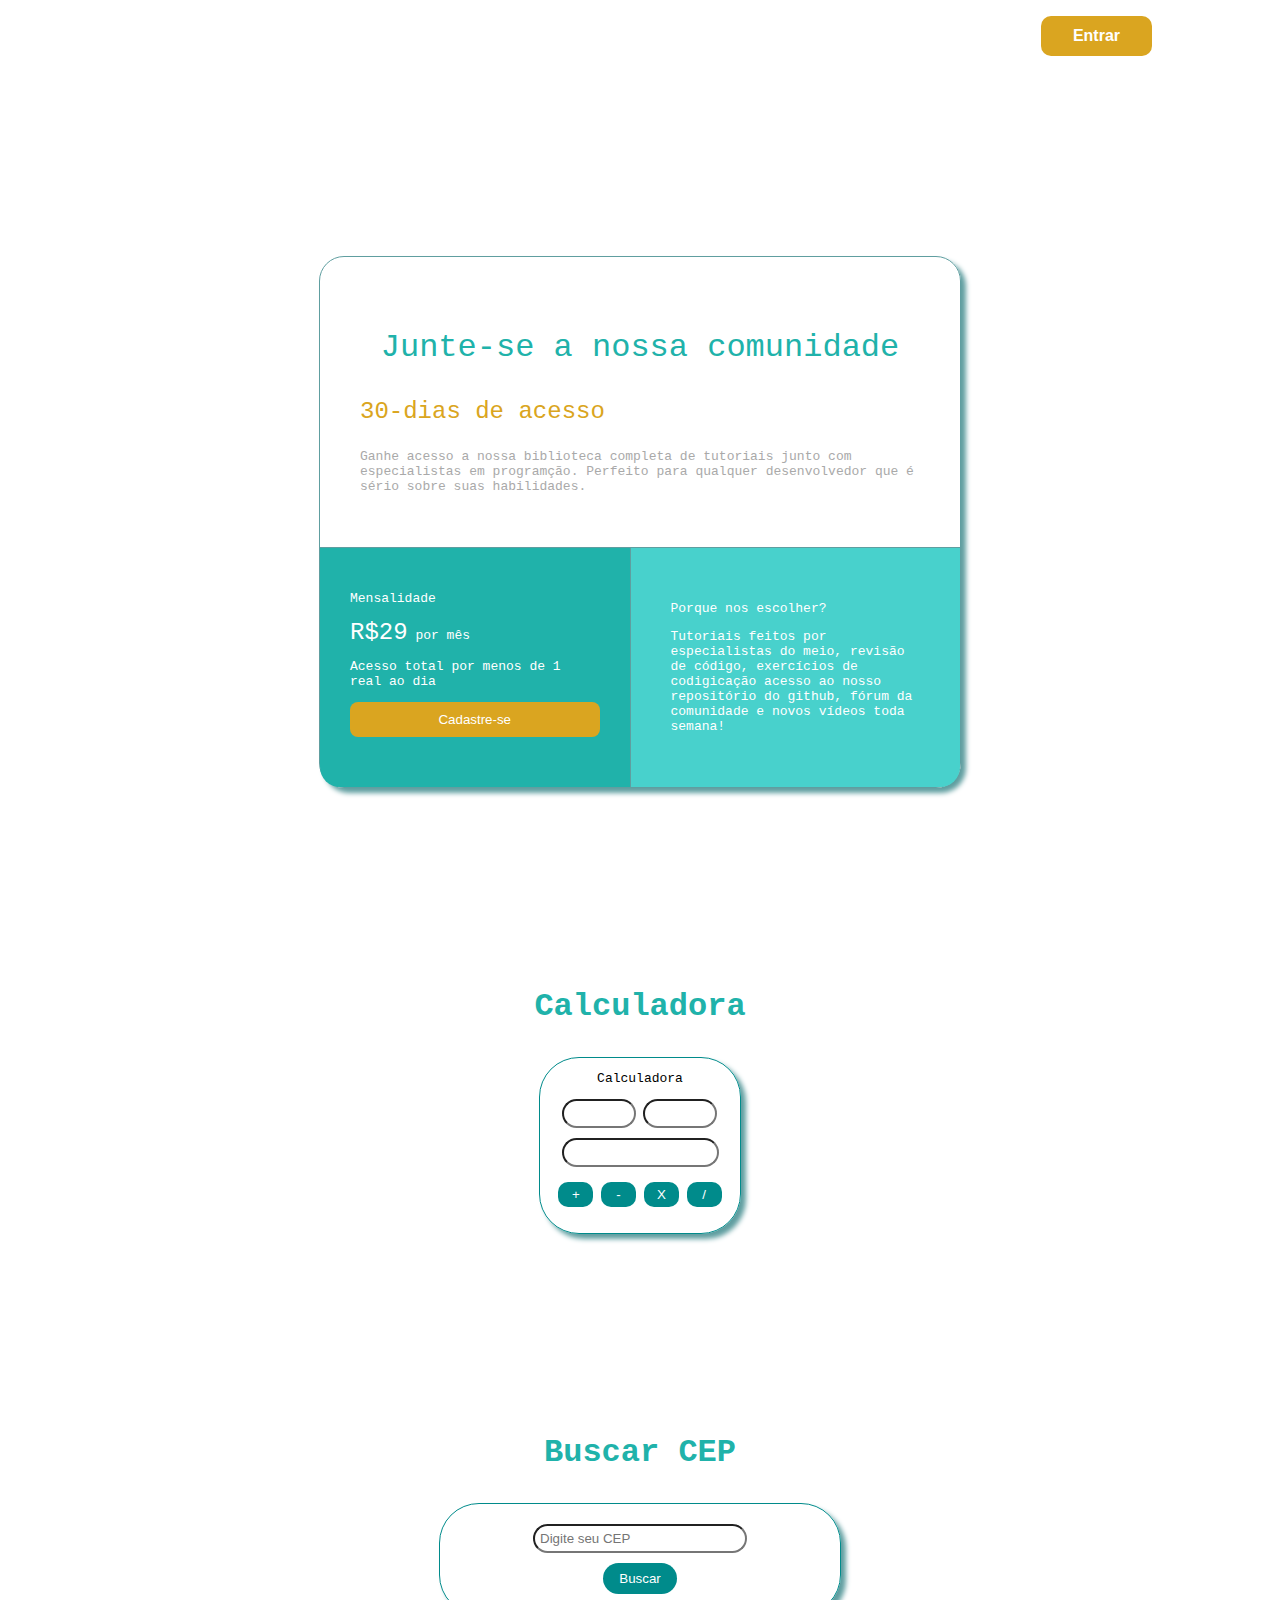
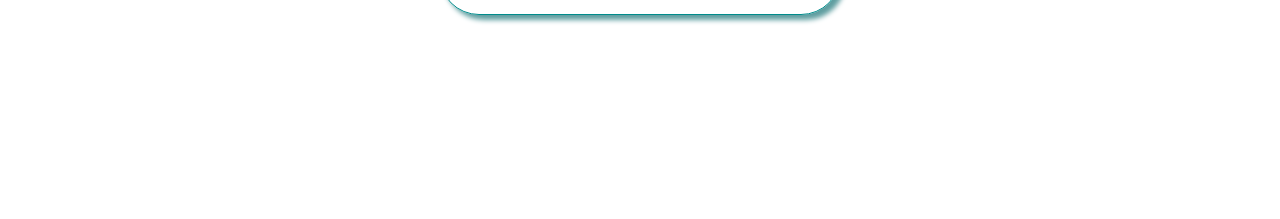
<file: index.html>
<!DOCTYPE html>
<html lang="en">

<head>
    <meta charset="UTF-8">
    <meta http-equiv="X-UA-Compatible" content="IE=edge">
    <meta name="viewport" content="width=device-width, initial-scale=1.0">
    <title>Sistema com login</title>
    <script>
        document.documentElement.className += " js";
    </script>
    <link rel="stylesheet" href="style/geral.css">
</head>

<body>
    <div class="login">
        <button data-modal="abrirLogin">Entrar</button>
    </div>
    <section class="grid" id="gridAnimacao">
        <div class="join">
            <p class="titulo-principal">Junte-se a nossa comunidade</p>
            <p class="titulo-secundario">30-dias de acesso</p>
            <p class="texto-cinza">
                Ganhe acesso a nossa biblioteca completa de tutoriais
                junto com especialistas em programção. Perfeito para qualquer
                desenvolvedor que é sério sobre suas habilidades.
            </p>
        </div>
        <div class="secundaria">
            <div class="mon">
                <p>Mensalidade</p>
                <p><span class="preço">R$29</span> por mês</p>
                <p>Acesso total por menos de 1 real ao dia</p>
                <button data-modal="abrir" class="link">Cadastre-se</button>
            </div>
            <div class="why">
                <p>Porque nos escolher?</p>
                <p>
                    Tutoriais feitos por especialistas do meio,
                    revisão de código, exercícios de codigicação
                    acesso ao nosso repositório do github, fórum da comunidade
                    e novos vídeos toda semana!
                </p>
            </div>
        </div>
    </section>

    <section class="modal-container" data-modal="container">
        <div class="modal">
            <button data-modal="fechar" class="fechar">X</button>
            <form action="">
                <label for="email">E-mail:</label>
                <input type="email" for="email" id="email" required>
                <label for="senha">Senha:</label>
                <input type="password" for="senha" id="senha" required>
                <label for="repetirSenha">Digite a senha novamente:</label>
                <input type="password" for="repetirSenha" id="repetirSenha" required>
                <p data-errorMessage="cadastro" class="errorMessage"></p>
                <p data-successMessage="cadastro" class="successMessage"></p>
                <button type="submit" data-cadastrar="cadastrar">Cadastrar</button>
            </form>
        </div>
    </section>

    <section class="modal-login" data-modal="containerLogin">
        <div class="modal">
            <button data-modal="fecharLogin" class="fechar">X</button>
            <form action="logado.html">
                <label for="emailLogin">E-mail:</label>
                <input type="emailLogin" for="emailLogin" id="emailLogin" required>
                <label for="senhaLogin">Senha:</label>
                <input type="password" for="senhaLogin" id="senhaLogin" required>
                <p data-errorMessage="login" class="errorMessage"></p>
                <p data-successMessage="login" class="successMessage"></p>
                <button type="submit" data-entrar="entrar">Entrar</button>
            </form>
        </div>
    </section>

    <h3 class="titulo-principal">Calculadora</h3>
    <section class="teste-calc">
        <div class="calculadora">
            <p>Calculadora</p>
            <div class="inputs">
                <input type="text" id="displayCalculadora">
                <input type="text" id="displayCalculadora2">
                <input type="text" id="resultado" class="resultado">
            </div>
            <div class="botoes-calc">
                <button data-calculadora="somar" type="button">+</button>
                <button data-calculadora="subtrair" type="button">-</button>
                <button data-calculadora="multiplicar" type="button">X</button>
                <button data-calculadora="dividir" type="button">/</button>
            </div>
        </div>
    </section>
    <h3 class="titulo-principal">Buscar CEP</h3>
    <section class="cep">
        <div class="form-cep">
            <form action="" class="form-cep-sumir">
                <div class="cep-elem">
                    <input type="text" id="cep" placeholder="Digite seu CEP">
                    <button type="submit" id="buscarCep">Buscar</button>
                </div>
            </form>
            <div class="cep-buscado">
                <label for="rua">Rua</label>
                <input type="text" id="rua">
                <label for="bairro">Bairro</label>
                <input type="text" id="bairro">
                <label for="cidade">Cidade</label>
                <input type="text" id="cidade">
                <label for="estado">Estado</label>
                <input type="text" id="estado">
                <label for="ddd">ddd</label>
                <input type="text" id="ddd">
            </div>
        </div>
    </section>

    <script type="module" src="./js/main.js"></script>
</body>

</html>
</file>
<file: style/geral.css>
body {
    margin: 0;
    padding: 0;
    overflow-x: hidden;
    box-sizing: border-box;
    font-family: monospace;
}

.grid {
    display: none;
    width: 640px;
    margin: 200px auto;
    border: 1px solid #5F9EA0;
    border-radius: 25px;
    box-shadow: 5px 5px 5px #5F9EA0;
}

.grid.ativo {
    display: block;
    animation: grid .3s forwards;
}

@keyframes grid {
    from {
        opacity: 0;
        transform: translate3d(0, -30px, 0);
    }
    to {
        opacity: 1;
        transform: translate3d(0, 0, 0);
    }
}

.join {
    padding: 40px;
}

.secundaria {
    display: flex;
}

.mon {
    color: #fff;
    width: 50%;
    padding: 30px;
    border-right: 1px solid #5F9EA0;
    border-top: 1px solid #5F9EA0;
    background: #20B2AA;
    border-radius: 0 0 0 20px;
}

.link {
    border: 1px solid #DAA520;
    background: #DAA520;
    text-align: center;
    padding: 10px 20px;
    border-radius: 8px;
}

.link {
    color: #fff;
    width: 100%;
    cursor: pointer;
    border: none;
}

.link:hover {
    background: #000;
}

.why {
    color: #fff;
    width: 50%;
    padding: 40px;
    border-top: 1px solid #5F9EA0;
    border-radius: 0 0 20px 0;
    background: #48D1CC;
}

.titulo-principal {
    color: #20B2AA;
    font-size: 32px;
    text-align: center;
}

.titulo-secundario {
    color: #DAA520;
    font-size: 24px;
}

.texto-cinza {
    color: #A9A9A9;
}

.preço {
    font-size: 24px;
}

.modal-container {
    height: 100vh;
    width: 100%;
    background: rgba(0, 0, 0, .5);
    position: fixed;
    top: 0;
    left: 0;
    z-index: 2000;
    display: none;
    justify-content: center;
    align-items: center;
}

.modal-container.ativo {
    display: flex;
}

.modal {
    min-width: 300px;
    background: #fff;
    padding: 40px;
    border: 10px solid #5F9EA0;
    box-shadow: 0 0 0 10px white;
    position: relative;
    border-radius: 20px;
}

@keyframes modal {
    from {
        opacity: 0;
        transform: translate3d(0, -30px, 0);
    }
    to {
        opacity: 1;
        transform: translate3d(0, 0, 0);
    }
}

.ativo .modal {
    animation: modal .3s forwards;
}

.fechar {
    width: 50px;
    height: 50px;
    border: 4px solid #fff;
    border-radius: 50%;
    box-shadow: 0 4px 4px 0 rgba(0, 0, 0, .3);
    background: #5F9EA0;
    position: absolute;
    top: -30px;
    right: -30px;
    font-size: 1.2rem;
    color: #fff;
    cursor: pointer;
}

.modal label {
    display: block;
    font-weight: bold;
    margin: 1rem 0 .5rem 0;
}

.modal input {
    width: 100%;
    padding: .7rem .5rem;
    box-sizing: border-box;
}

.modal button[type="submit"] {
    display: block;
    background: #DAA520;
    border: none;
    border-radius: 10px;
    padding: .7rem 2rem;
    font-size: 1rem;
    color: #fff;
    margin-top: 1rem;
    font-weight: bold;
    cursor: pointer;
}

.modal button[type="submit"]:hover {
    background-color: #000;
}

.errorMessage {
    color: red;
}

.successMessage {
    color: #5F9EA0;
}

/* LOGIN  */

.login {
    width: 90%;
    text-align: right;
}

.login button {
    background: #DAA520;
    border: none;
    border-radius: 10px;
    padding: .7rem 2rem;
    font-size: 1rem;
    color: #fff;
    margin-top: 1rem;
    font-weight: bold;
    cursor: pointer;
}

.login button:hover {
    background-color: #000;
}

.modal-login {
    height: 100vh;
    width: 100%;
    background: rgba(0, 0, 0, .5);
    position: fixed;
    top: 0;
    left: 0;
    z-index: 2000;
    display: none;
    justify-content: center;
    align-items: center;
}

.modal-login.ativo {
    display: flex;
}

/* FIM LOGIN */

/* INICIO LOGADO */

.btn button[data-entrar="sair"] {
    display: block;
    background: #DAA520;
    border: none;
    border-radius: 10px;
    padding: .7rem 2rem;
    font-size: 1rem;
    color: #fff;
    margin-top: 1rem;
    font-weight: bold;
    cursor: pointer;
}

.btn button[data-entrar="sair"]:hover {
    background-color: #000;
}

.btn {
    display: flex;
    justify-content: center;
}

.titulos {
    display: flex;
    flex-direction: column;
    align-items: center;
}

.cards {
    display: flex;
    justify-content: center;
    align-items: center;
}

.card {
    display: flex;
    flex-direction: column;
    justify-content: center;
    align-items: center;
    border: 1px solid;
    height: 180px;
    width: 180px;
    padding: 20px;
    border-radius: 20px;
}

.card-professores {
    display: none;
    border-top: 3px solid #48D1CC;
    border-right: 1px solid 	#A9A9A9;
    border-left: 1px solid 	#A9A9A9;
    border-bottom: 1px solid 	#A9A9A9;
    box-shadow: 5px 5px 5px #5F9EA0;
    margin-right: 20px;
}

.card-cursos {
    display: none;
    border-top: 3px solid #DAA520;
    border-right: 1px solid 	#A9A9A9;
    border-left: 1px solid 	#A9A9A9;
    border-bottom: 1px solid 	#A9A9A9;
    box-shadow: 5px 5px 5px #5F9EA0;
    margin-bottom: 20px;
}

.card-tecnologias {
    display: none;
    border-top: 3px solid #A52A2A;
    border-right: 1px solid 	#A9A9A9;
    border-left: 1px solid 	#A9A9A9;
    border-bottom: 1px solid 	#A9A9A9;
    box-shadow: 5px 5px 5px #5F9EA0;
}

.card-assinatura {
    display: none;
    border-top: 3px solid #008B8B;
    border-right: 1px solid 	#A9A9A9;
    border-left: 1px solid 	#A9A9A9;
    border-bottom: 1px solid 	#A9A9A9;
    box-shadow: 5px 5px 5px #5F9EA0;
    margin-left: 20px;
}

.card-professores.ativo {
    display: flex;
    animation: card-professores .3s forwards;
}

.card-cursos.ativo {
    display: flex;
    animation: card-cursos .3s forwards;
}

.card-tecnologias.ativo {
    display: flex;
    animation: card-tecnologias .3s forwards;
}

.card-assinatura.ativo {
    display: flex;
    animation: card-assinatura .3s forwards;
}

@keyframes card-professores {
    from {
        opacity: 0;
        transform: translate3d(-30px, 0, 0);
    }
    to {
        opacity: 1;
        transform: translate3d(0, 0, 0);
    }
}

@keyframes card-cursos {
    from {
        opacity: 0;
        transform: translate3d(0, -30px, 0);
    }
    to {
        opacity: 1;
        transform: translate3d(0, 0, 0);
    }
}

@keyframes card-tecnologias {
    from {
        opacity: 0;
        transform: translate3d(0, 30px, 0);
    }
    to {
        opacity: 1;
        transform: translate3d(0, 0, 0);
    }
}

@keyframes card-assinatura {
    from {
        opacity: 0;
        transform: translate3d(30px, 0, 0);
    }
    to {
        opacity: 1;
        transform: translate3d(0, 0, 0);
    }
}


.card-assinatura button {
    display: block;
    background: #DAA520;
    border: none;
    border-radius: 10px;
    padding: .7rem 2rem;
    font-size: 1rem;
    color: #fff;
    margin-top: 1rem;
    font-weight: bold;
    cursor: pointer;
}

.card-assinatura button:hover {
    background: #000;
}

.sub-titulo {
    font-size: 14px;
    font-weight: bold;
}

.teste-calc {
    width: 100%;
    display: flex;
    justify-content: center;
    margin-bottom: 200px;
}

.calculadora {
    width: 200px;
    height: 175px;
    border: 1px solid #008B8B;
    box-shadow: 5px 5px 5px #5F9EA0;
    border-radius: 40px;
    display: flex;
    flex-direction: column;
    align-items: center;
}

.calculadora label {
    padding: 15px;
}

.calculadora input {
    border-radius: 20px;
    width: 60px;
    padding: 5px;
}

.inputs input {
    display: inline-block;
    text-align: center;
}

.inputs input:last-child {
    display: flex;
    margin-top: 10px;
    width: 143px;
}

.botoes-calc button {
    border: none;
    background:  #008B8B;
    padding: 5px 10px;
    border-radius: 10px;
    margin-top: 15px;
    width: 35px;
    color: #fff;
    display: inline-block;
    text-align: center;
}

.botoes-calc button:hover {
    background-color: #000;
}

/* CEP */

.cep {
    width: 100%;
    display: flex;
    justify-content: center;
    margin-bottom: 200px;
}

.form-cep {
    border: 1px solid #008B8B;
    box-shadow: 5px 5px 5px #5F9EA0;
    border-radius: 40px;
    width: 400px;
    height: auto;
}

.form-cep-sumir.ativo {
    display: none;
}

.cep-elem {
    display: flex;
    flex-direction: column;
    align-items: center;
    justify-content: center;
    padding: 20px;
}

.cep-elem input {
    border-radius: 20px;
    width: 200px;
    padding: 5px;
}

.cep-elem button {
    margin-top: 10px;
    border-radius: 20px;
    background-color: #008B8B;
    border: none;
    padding: 0.6em 1.2em;
    color: #fff;
}

.cep-elem button:hover {
    background-color: #000;
}

.cep-buscado {
    display: none;
    flex-direction: column;
    align-items: center;
    justify-content: center;
    padding: 20px;
}

.cep-buscado input {
    border-radius: 20px;
    width: 200px;
    padding: 5px;
}

.cep-buscado.ativo {
    display: flex;
    animation: aparece-cep .3s forwards;
}

@keyframes aparece-cep {
    from {
        opacity: 0;
        transform: translate3d(-30px, 0, 0);
    }
    to {
        opacity: 1;
        transform: translate3d(0, 0, 0);
    }
}
</file>
